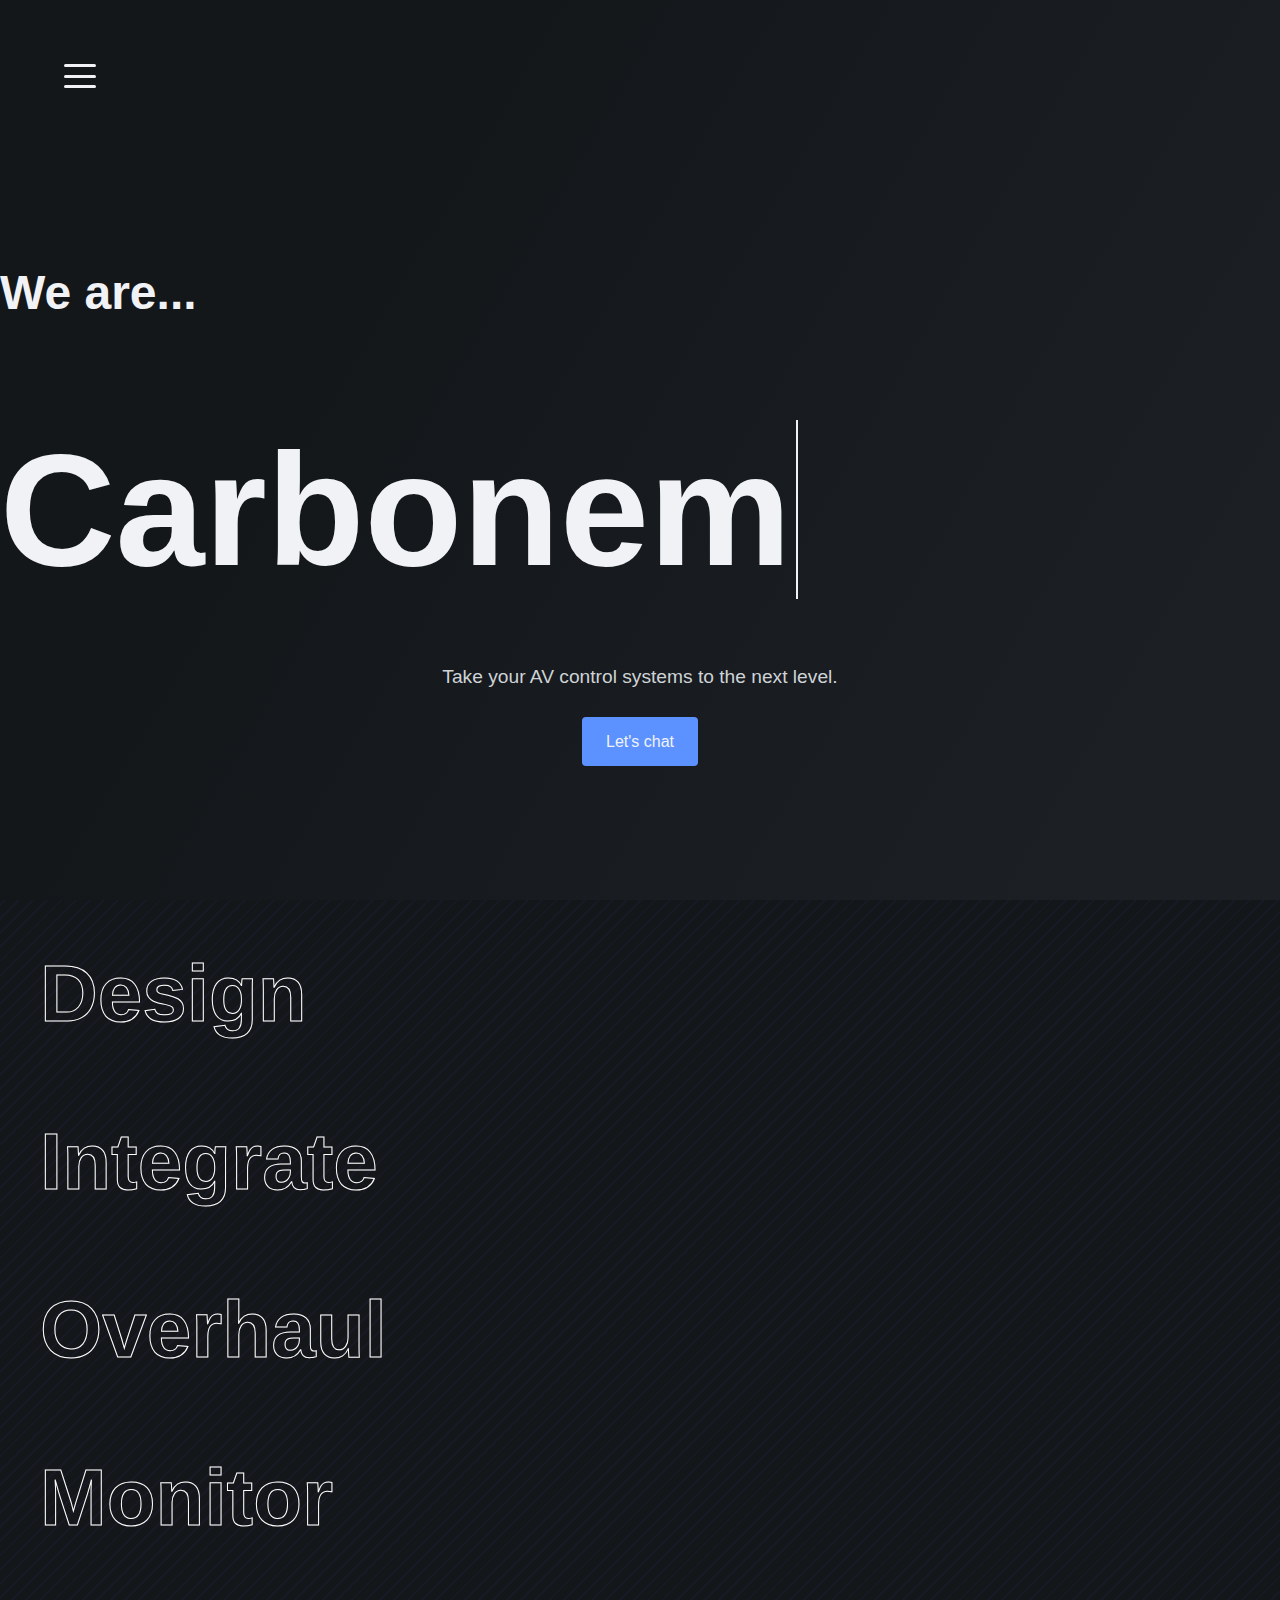
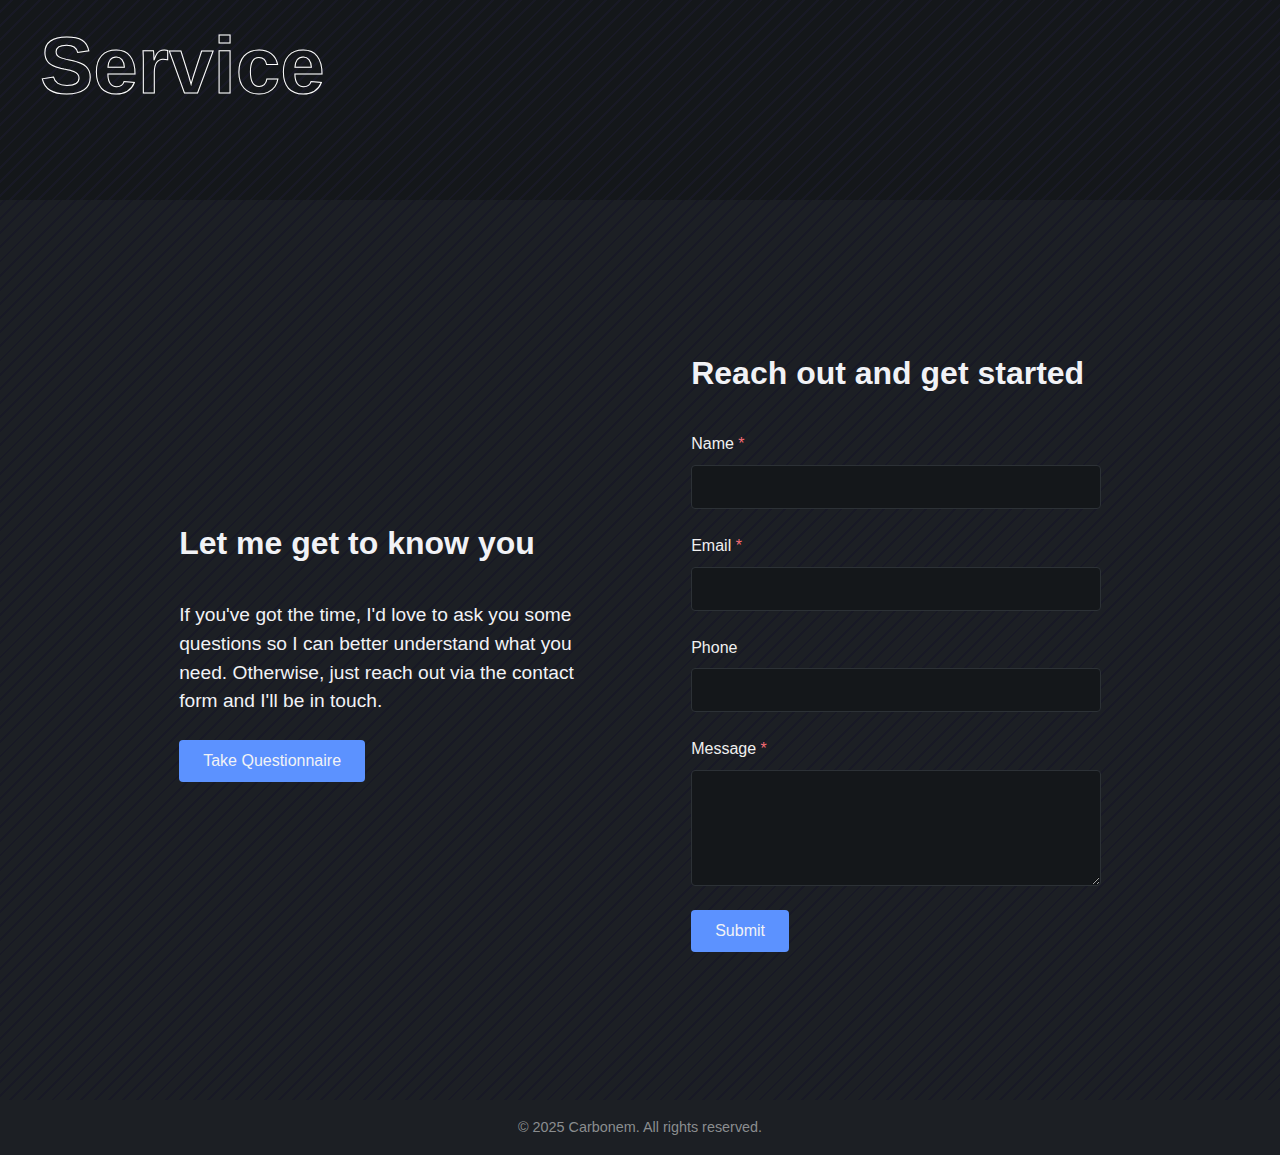
<file: index.html>
<!DOCTYPE html>
<html lang="en">
<head>
  <meta charset="UTF-8" />
  <meta name="description" content="Carbonem AV Installation – Professional Q-SYS and AV solutions." />
  <meta name="keywords" content="AV, Q-SYS, Installation, Audio, Video, Integration, Solutions" />
  <meta name="author" content="Carbonem" />
  <meta name="viewport" content="width=device-width, initial-scale=1.0"/>
  <title>Carbonem</title>
  <link rel="stylesheet" href="style.css">
</head>
<body>
    <!-- HAMBURGER / MENU ICON -->
    <div class="hamburger" id="hamburgerBtn">
        <span></span>
        <span></span>
        <span></span>
  </div>
  <div class="menu-overlay" id="menuOverlay">
    <ul>
      <!-- Each link uses the pseudo-element technique for outline→fill hover. -->
      <li><a href="index.html" class="hover-outline" data-text="Home">Home</a></li>
      <li><a href="portfolio.html" class="hover-outline" data-text="Portfolio">Portfolio</a></li>
      <li><a href="shop.html" class="hover-outline" data-text="Shop">Shop</a></li>
      <li><a href="contact.html" class="hover-outline" data-text="Contact">Contact</a></li>
    </ul>
  </div>

<!-- HERO SECTION -->
<section id="hero" class="page-section">
    <!-- Background Video -->

    <div class="section-content">
      <!-- Use a separate <span> to contain the rotating words -->
        <h1>
            <span class ="smalltext">We are...<br></span>
            <span id="typedTarget"></span>
        </h1>
      <p class="tagline">Take your AV control systems to the next level.</p>
      <a class="cta-button" href="#contact">Let's chat</a>
    </div>
  </section>
  

  <!-- SERVICES SECTION -->
  <section id="services" class="page-section">
    <div class="services-wrapper">
        <!-- Left column: clickable headings -->
        <div class="services-left">
          <!-- Each service heading = .service-item with data-body attribute -->
          <div class="service-item" data-service-body="We can design entire AV systems from the ground up. We'll cover everything from acoustic modelling for optimum speaker placement, to intelligent lighting systems, TV and vision control, automation, user control interfaces, and much more. We'll handle everything required to run it from the cabling to the network infrastructure.">
            <h3 data-text="Design">Design</h3>
          </div>
          <div class="service-item" data-service-body="Have existing systems but lacking the finesse of an expertly crafted control interface? We can work with your existing equipment and bring your control capabilities to a whole new level.">
            <h3 data-text="Integrate">Integrate</h3>
          </div>
          <div class="service-item" data-service-body="Looking to upgrade anything and everything AV? We'll work with you to overhaul any and all aspects of your systems, using the latest technology to ensure you're operating in the next generation.">
            <h3 data-text="Overhaul">Overhaul</h3>
          </div>
          <div class="service-item" data-service-body="We can remotely monitor any system we install, ensuring we're in the know before you in the event of any issues. We can work with your technicians and ensure they're supported in every way.">
            <h3 data-text="Monitor">Monitor</h3>
          </div>
          <div class="service-item" data-service-body="Needing regular maintenance on your Carbonem installation? Our expert technicians can service and maintain all of your AV equipment, keeping it spick-and-span for flawless operation.">
            <h3 data-text="Service">Service</h3>
          </div>
        </div>
  
        <!-- Right column: typed text container + custom cursor element -->
        <div class="services-right">
          <!-- We add the "pre-spaced" container so first line starts in final position. 
               We do it by adding a top padding or blank lines. -->
          <div id="servicesTextContainer">
            <!-- The typed text will go here: -->
            <span id="servicesTyped"></span>
            <!-- The custom cursor absolutely positioned inside: -->
            <span id="servicesCursor"></span>
          </div>
        </div>
      </div>
  </section>

<!-- CONTACT SECTION -->
<section id="contact" class="page-section">
    <!-- First Column -->
    <div class="section-content questionnaire-column">
      <h2>Let me get to know you</h2>
      <p>
        If you've got the time, I'd love to ask you some questions so I can better
        understand what you need. Otherwise, just reach out via the contact form
        and I'll be in touch.
      </p>
      <button id="questionnaireBtn">Take Questionnaire</button>
    </div>
  
    <!-- Second Column -->
    <div class="section-content form-column">
      <h2>Reach out and get started</h2>
      <form id="contact-form" method="POST" action="/contact">
        <div class="form-field">
          <label for="name">Name <span>*</span></label>
          <input type="text" id="name" name="name" required />
        </div>
        <div class="form-field">
          <label for="email">Email <span>*</span></label>
          <input type="email" id="email" name="email" required />
        </div>
        <div class="form-field">
          <label for="phone">Phone</label>
          <input type="tel" id="phone" name="phone" />
        </div>
        <div class="form-field">
          <label for="message">Message <span>*</span></label>
          <textarea id="message" name="message" rows="5" required></textarea>
        </div>
        <button type="submit">Submit</button>
      </form>
    </div>
  </section>
  
  <!-- Overlay for Questionnaire -->
  <div id="questionnaireOverlay" class="overlay">
    <div class="overlay-content">
      <button class="close-btn" id="closeOverlay">&times;</button>
      <form id="questionnaireForm">
        <!-- Page 1: Basic Info -->
        <div class="question-page active">
          <h2>Get Started</h2>
          <div class="form-field">
            <label for="qName">Name <span>*</span></label>
            <input type="text" id="qName" name="qName" required />
          </div>
          <div class="form-field">
            <label for="qEmail">Email <span>*</span></label>
            <input type="email" id="qEmail" name="qEmail" required />
          </div>
          <div class="form-field">
            <label for="qPhone">Phone</label>
            <input type="text" id="qPhone" name="qPhone"/>
          </div>
          <div class="form-field">
            <label for="qCompany">Company</label>
            <input type="text" id="qCompany" name="qCompany"/>
          </div>
          <button type="button" class="next-btn">Next</button>
        </div>
  
        <!-- Page 2: Your current situation -->
        <div class="question-page">
          <h2>Your situation</h2>
          <p>What best describes why you're reaching out today?</p>
        <!-- Radio Group -->
        <div class="radio-group">
            <label class="radio-field">
              <input type="radio" name="solutionType" value="I'm starting my system or control capabilities from scratch." required>
              I'm starting my system or control capabilities from scratch.
            </label>
            <label class="radio-field">
              <input type="radio" name="solutionType" value="I'm looking to integrate my existing systems into the latest technology.">
              I'm looking to integrate my existing systems into the latest technology.
            </label>
            <label class="radio-field">
              <input type="radio" name="solutionType" value="My systems need a major overhaul.">
              My systems need a major overhaul.
            </label>
            <label class="radio-field">
              <input type="radio" name="solutionType" value="I need someone to take care of servicing my equipment.">
              I need someone to take care of servicing my equipment.
            </label>
            <label class="radio-field">
                <input type="radio" name="solutionType" value="Other">
              </label>
          </div>
          <button type="button" class="prev-btn">Back</button>
          <button type="button" class="next-btn">Next</button>
        </div>
  
        <!-- Page 3: Placeholder Questions -->
        <div class="question-page">
          <h2>Placeholder Questions (2)</h2>
          <p>What kind of outcome are you hoping for?</p>
          <textarea rows="4"></textarea>
          <button type="button" class="prev-btn">Back</button>
          <button type="button" class="next-btn">Next</button>
        </div>
  
        <!-- Page 4: Final Step -->
        <div class="question-page">
          <h2>Anything else?</h2>
          <p>Feel free to add any additional comments or questions below:</p>
          <textarea rows="4"></textarea>
          <button type="button" class="prev-btn">Back</button>
          <button type="submit" class="submit-questionnaire-btn">Submit</button>
        </div>
      </form>
    </div>
  </div>
  
  <script>
    // Elements
    const questionnaireBtn = document.getElementById("questionnaireBtn");
    const questionnaireOverlay = document.getElementById("questionnaireOverlay");
    const closeOverlay = document.getElementById("closeOverlay");
    const questionPages = document.querySelectorAll(".question-page");
    const nextButtons = document.querySelectorAll(".next-btn");
    const prevButtons = document.querySelectorAll(".prev-btn");
  
    // Open overlay
    questionnaireBtn.addEventListener("click", () => {
      questionnaireOverlay.style.display = "flex";
    });
  
    // Close overlay
    closeOverlay.addEventListener("click", () => {
      questionnaireOverlay.style.display = "none";
    });
  
    // Basic pagination for questionnaire pages
    let currentPage = 0;
    showPage(currentPage);
  
    nextButtons.forEach((btn) => {
      btn.addEventListener("click", () => {
        if (currentPage < questionPages.length - 1) {
          currentPage++;
          showPage(currentPage);
        }
      });
    });
  
    prevButtons.forEach((btn) => {
      btn.addEventListener("click", () => {
        if (currentPage > 0) {
          currentPage--;
          showPage(currentPage);
        }
      });
    });
  
    function showPage(index) {
      questionPages.forEach((page, i) => {
        page.classList.remove("active");
        if (i === index) {
          page.classList.add("active");
        }
      });
    }
  </script>
  
  

  <!-- FOOTER -->
  <footer>
    <p>© 2025 Carbonem. All rights reserved.</p>
  </footer>

  <script src="script.js"></script>
</body>
</html>
</file>
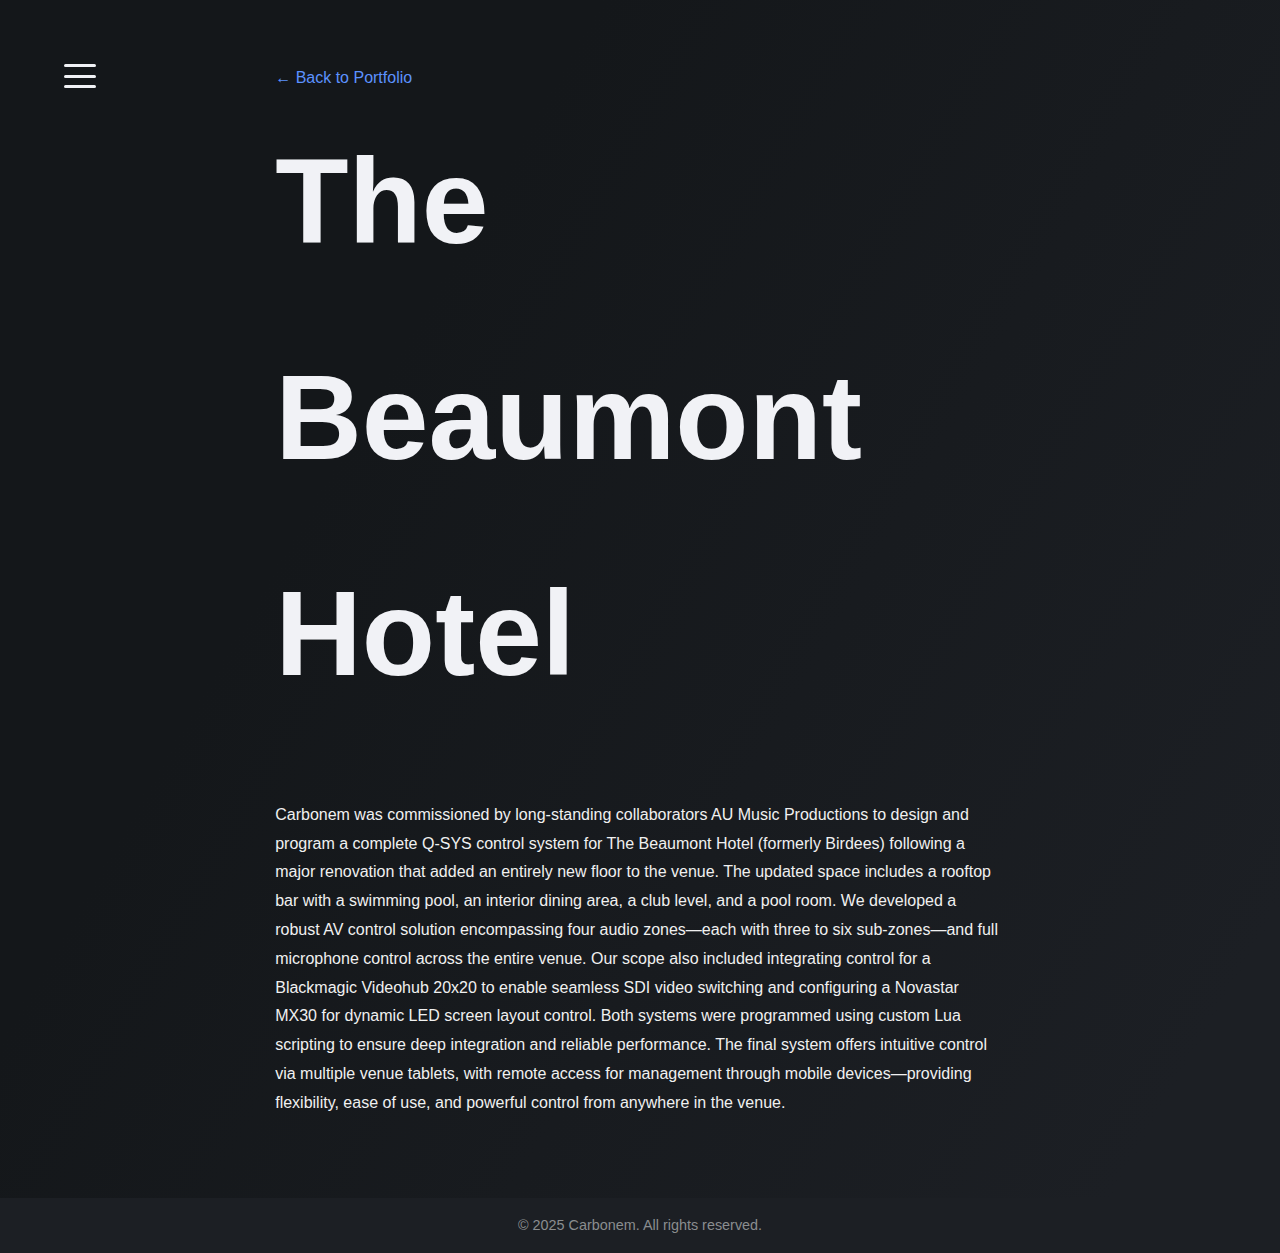
<file: beaumont-hotel.html>
<!DOCTYPE html>
<html lang="en">
<head>
  <meta charset="UTF-8" />
  <meta name="description" content="Carbonem AV Installation – Portfolio" />
  <meta name="keywords" content="AV, Q-SYS, Installation, Portfolio, Projects" />
  <meta name="author" content="Carbonem" />
  <meta name="viewport" content="width=device-width, initial-scale=1.0"/>
  <title>Portfolio - Carbonem</title>
  <link rel="stylesheet" href="style.css">
</head>
<body class="article-page">
  <!-- HAMBURGER MENU -->
  <div class="hamburger" id="hamburgerBtn">
      <span></span>
      <span></span>
      <span></span>
  </div>
  <div class="menu-overlay" id="menuOverlay">
    <ul>
      <li><a href="index.html" class="hover-outline" data-text="Home">Home</a></li>
      <li><a href="portfolio.html" class="hover-outline active" data-text="Portfolio">Portfolio</a></li>
      <li><a href="shop.html" class="hover-outline" data-text="Shop">Shop</a></li>
      <li><a href="contact.html" class="hover-outline" data-text="Contact">Contact</a></li>
    </ul>
  </div>


  <!-- Article Title-->
    <!-- Back Button to Portfolio -->
 
  <section id="article" class="article-section">
    <div class="article-content">
        <div class="back-button-container">
            <a href="portfolio.html#portfolio" class="back-button">← Back to Portfolio</a>
        </div>  
        <h1>The Beaumont Hotel</h1>
        <p>Carbonem was commissioned by long-standing collaborators AU Music Productions to design and program a complete Q-SYS control system for The Beaumont Hotel (formerly Birdees) following a major renovation that added an entirely new floor to the venue.

          The updated space includes a rooftop bar with a swimming pool, an interior dining area, a club level, and a pool room. We developed a robust AV control solution encompassing four audio zones—each with three to six sub-zones—and full microphone control across the entire venue.
          
          Our scope also included integrating control for a Blackmagic Videohub 20x20 to enable seamless SDI video switching and configuring a Novastar MX30 for dynamic LED screen layout control. Both systems were programmed using custom Lua scripting to ensure deep integration and reliable performance.
          
          The final system offers intuitive control via multiple venue tablets, with remote access for management through mobile devices—providing flexibility, ease of use, and powerful control from anywhere in the venue.
        </p>
    </div>
  </section>

  <!-- FOOTER -->
  <footer>
    <p>© 2025 Carbonem. All rights reserved.</p>
  </footer>

  <script src="script.js"></script>
</body>
</html>
</file>
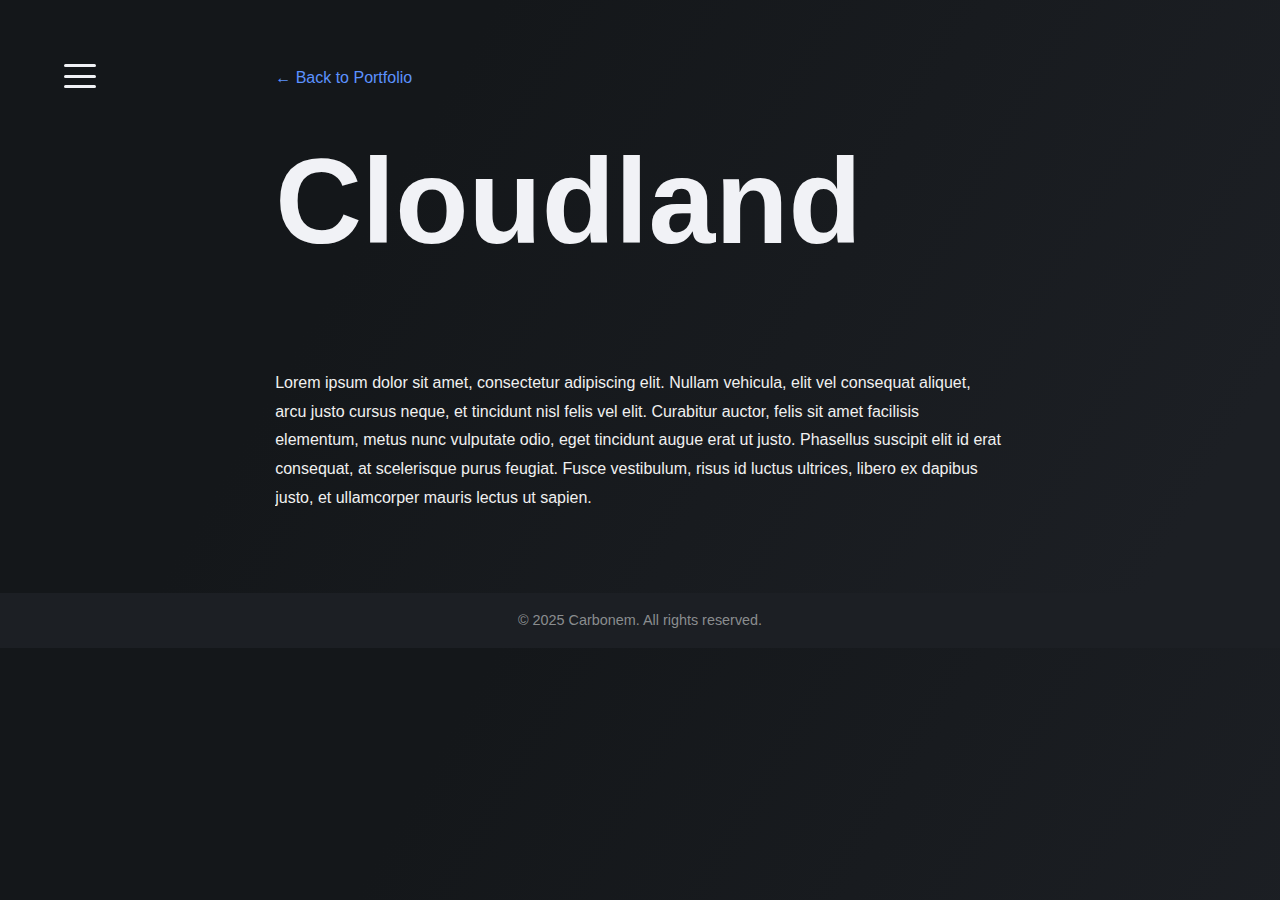
<file: cloudland.html>
<!DOCTYPE html>
<html lang="en">
<head>
  <meta charset="UTF-8" />
  <meta name="description" content="Carbonem AV Installation – Portfolio" />
  <meta name="keywords" content="AV, Q-SYS, Installation, Portfolio, Projects" />
  <meta name="author" content="Carbonem" />
  <meta name="viewport" content="width=device-width, initial-scale=1.0"/>
  <title>Portfolio - Carbonem</title>
  <link rel="stylesheet" href="style.css">
</head>
<body class="article-page">
  <!-- HAMBURGER MENU -->
  <div class="hamburger" id="hamburgerBtn">
      <span></span>
      <span></span>
      <span></span>
  </div>
  <div class="menu-overlay" id="menuOverlay">
    <ul>
      <li><a href="index.html" class="hover-outline" data-text="Home">Home</a></li>
      <li><a href="portfolio.html" class="hover-outline active" data-text="Portfolio">Portfolio</a></li>
      <li><a href="shop.html" class="hover-outline" data-text="Shop">Shop</a></li>
      <li><a href="contact.html" class="hover-outline" data-text="Contact">Contact</a></li>
    </ul>
  </div>


  <!-- Article Title-->
    <!-- Back Button to Portfolio -->
 
  <section id="article" class="article-section">
    <div class="article-content">
        <div class="back-button-container">
            <a href="portfolio.html#portfolio" class="back-button">← Back to Portfolio</a>
        </div>  
        <h1>Cloudland</h1>
        <p>Lorem ipsum dolor sit amet, consectetur adipiscing elit. Nullam vehicula, elit vel consequat aliquet, arcu justo cursus neque, et tincidunt nisl felis vel elit. Curabitur auctor, felis sit amet facilisis elementum, metus nunc vulputate odio, eget tincidunt augue erat ut justo. Phasellus suscipit elit id erat consequat, at scelerisque purus feugiat. Fusce vestibulum, risus id luctus ultrices, libero ex dapibus justo, et ullamcorper mauris lectus ut sapien.</p>
    </div>
  </section>

  <!-- FOOTER -->
  <footer>
    <p>© 2025 Carbonem. All rights reserved.</p>
  </footer>

  <script src="script.js"></script>
</body>
</html>
</file>
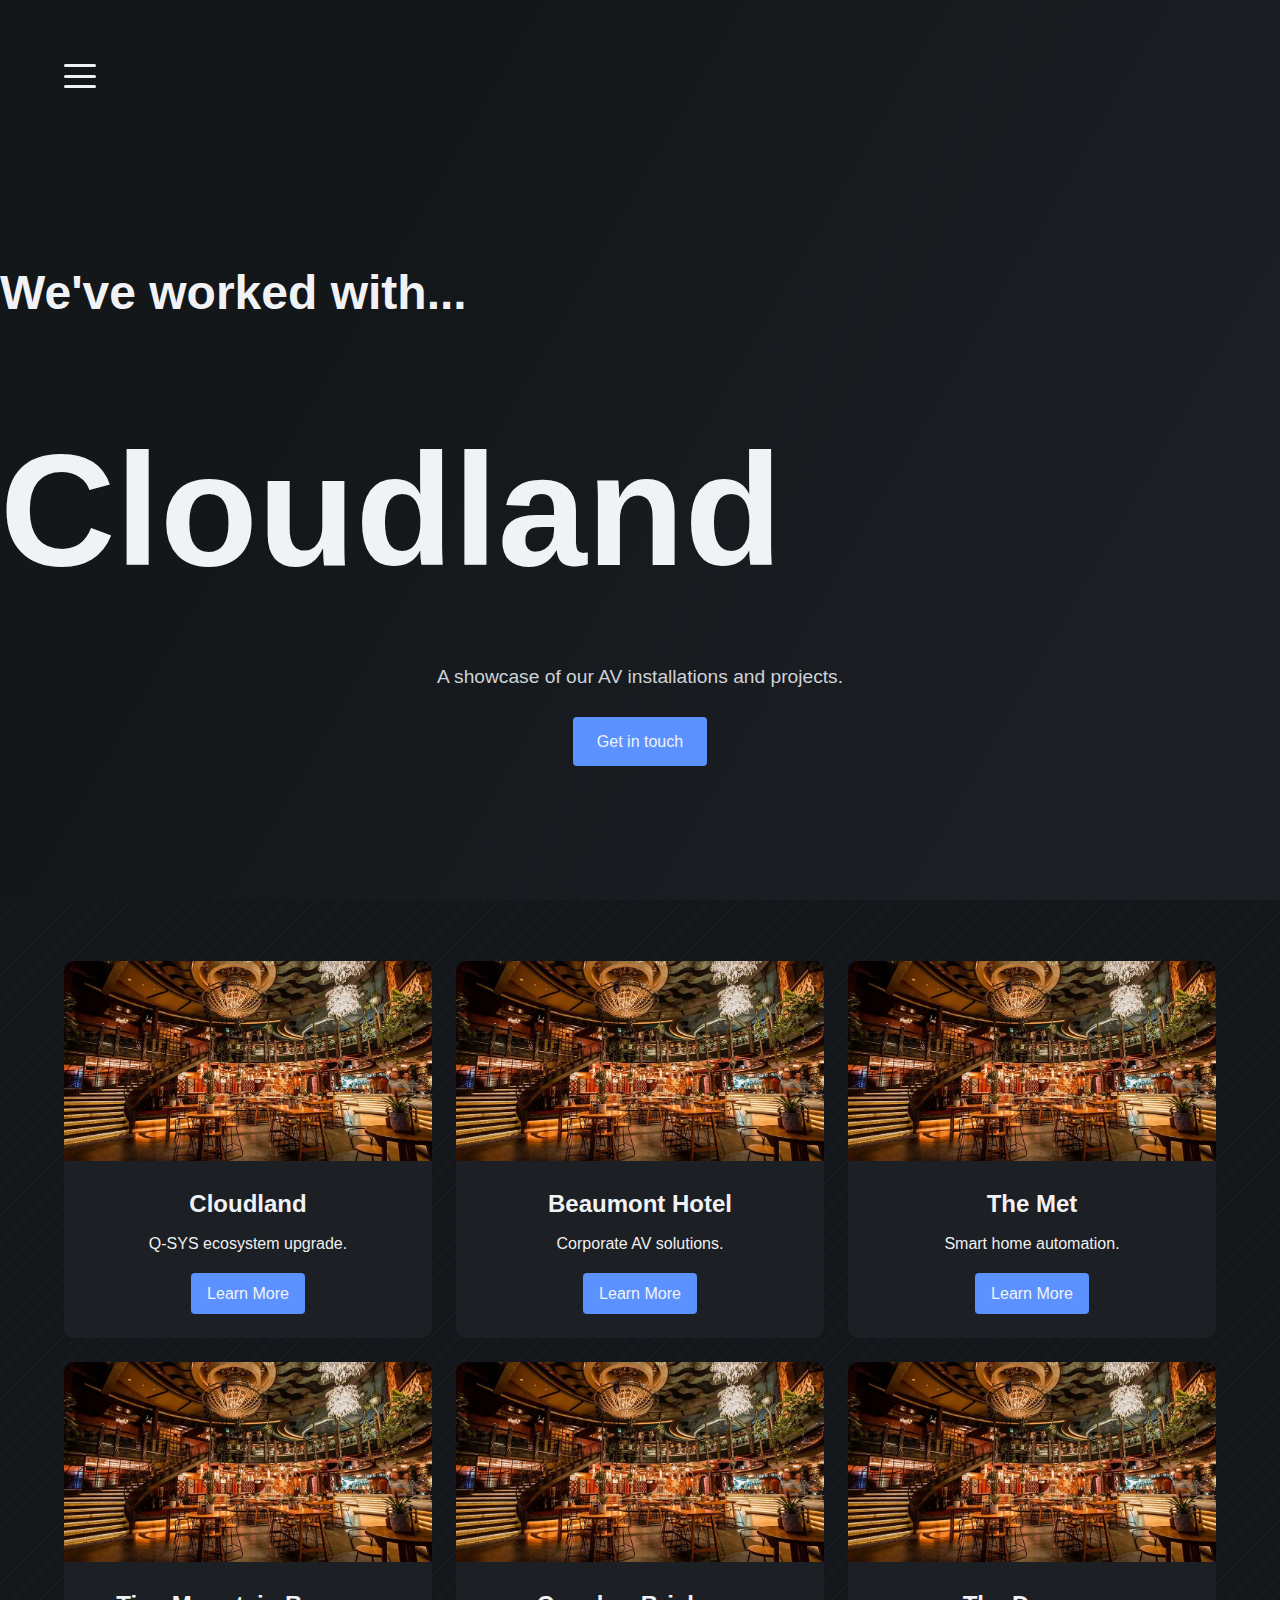
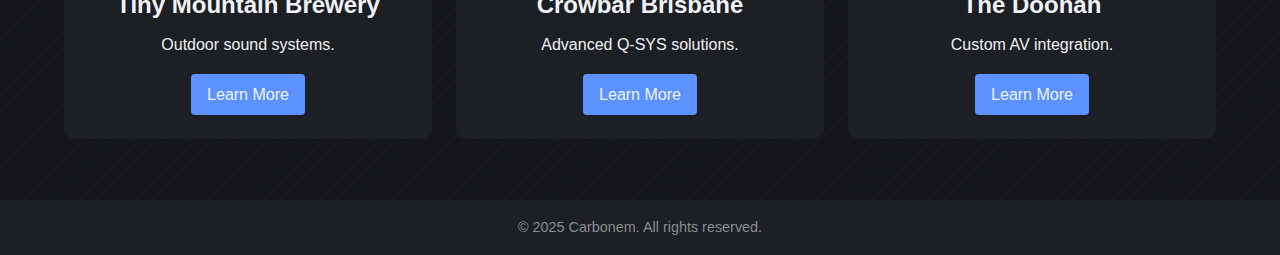
<file: portfolio.html>
<!DOCTYPE html>
<html lang="en">
<head>
  <meta charset="UTF-8" />
  <meta name="description" content="Carbonem AV Installation – Portfolio" />
  <meta name="keywords" content="AV, Q-SYS, Installation, Portfolio, Projects" />
  <meta name="author" content="Carbonem" />
  <meta name="viewport" content="width=device-width, initial-scale=1.0"/>
  <title>Portfolio - Carbonem</title>
  <link rel="stylesheet" href="style.css">
</head>
<body>

  <!-- HAMBURGER MENU -->
  <div class="hamburger" id="hamburgerBtn">
      <span></span>
      <span></span>
      <span></span>
  </div>
  <div class="menu-overlay" id="menuOverlay">
    <ul>
      <li><a href="index.html" class="hover-outline" data-text="Home">Home</a></li>
      <li><a href="portfolio.html" class="hover-outline active" data-text="Portfolio">Portfolio</a></li>
      <li><a href="shop.html" class="hover-outline" data-text="Shop">Shop</a></li>
      <li><a href="contact.html" class="hover-outline" data-text="Contact">Contact</a></li>
    </ul>
  </div>

  <!-- HERO SECTION (Portfolio) -->
  <section id="hero" class="page-section">
    <div class="section-content">
        <h1>
            <span class="smalltext">We've worked with...<br></span>
            <span id="typedTargetPortfolio"></span>
        </h1>
        <p class="tagline">A showcase of our AV installations and projects.</p>
        <a class="cta-button" href="#contact">Get in touch</a>
    </div>
  </section>


  <!-- PORTFOLIO SECTION -->
  <section id="portfolio" class="page-section">
    <div class="portfolio-container">
      <button class="scroll-btn left-btn" id="scrollLeft">&#10094;</button>
      
      <div class="portfolio-wrapper" id="portfolioWrapper">
        <!-- Portfolio Items Will Be Loaded Here Dynamically -->
      </div>

      <button class="scroll-btn right-btn" id="scrollRight">&#10095;</button>
    </div>
  </section>

  <!-- FOOTER -->
  <footer>
    <p>© 2025 Carbonem. All rights reserved.</p>
  </footer>
  <script src="script.js"></script>
</body>
</html>
</file>
<file: style.css>
/* ===============================
   1. GLOBAL STYLES & RESETS
   =============================== */

/* Basic “reset” */
html, body, div, span, applet, object, iframe,
h1, h2, h3, h4, h5, h6, p, blockquote, pre,
a, abbr, acronym, address, big, cite, code,
del, dfn, em, img, ins, kbd, q, s, samp,
small, strike, strong, sub, sup, tt, var,
b, u, i, center,
dl, dt, dd, ol, ul, li,
fieldset, form, label, legend,
caption, article, aside, details, figcaption,
figure, footer, header, hgroup, main, nav, section {
  margin: 0;
  padding: 0;
  border: 0;
  box-sizing: border-box;
  font-size: 100%;
  vertical-align: baseline;
  overflow: hidden;
}

::-webkit-scrollbar {
  display: none;  /* For Chrome, Safari, etc. */
}

/* Base font styles */
body {
  font-family: "Segoe UI", Tahoma, Geneva, Verdana, sans-serif;
  font-size: 16px;
  line-height: 1.6;
  color: #f0f0f0;      /* light text */
  background-color: #5C92FF; 
  margin: 0;
  padding: 0;
  /* If you truly want no normal scroll, keep overflow: hidden;
     Otherwise remove this if you want to allow normal scrolling. */
  /* overflow: hidden; */
}

/* Basic link hover style (for your site’s normal links) */
a {
  color: #5C92FF;
  text-decoration: none;
}
a:hover {
  text-decoration: underline;
}

/* Headings consistency */
h1, h2, h3, h4, h5, h6 {
  margin-bottom: 0.5em;
  font-weight: 600;
  color: #F1F2F6;
}

/* Paragraph default */
p {
  margin-bottom: 1em;
  color: #f0f0f0;
}

/* Container utility example */
.container {
  width: 90%;
  max-width: 1200px;
  margin: 0 auto;
}

/* ===============================
   2. PAGE SECTIONS 
   =============================== */
   @keyframes diagonalLines {
    0% {
      background-position: 100% 100%;
    }
    100% {
      background-position: 0% 0%;
    }
  }
  
  .page-section {
    min-height: 100vh;
    overflow: hidden; /* If you want to hide normal scrollbars or content overflow */
    position: center;
/*    padding-left: 20rem;
    padding-top: 2rem;
  
    /*
      repeating-linear-gradient at -45deg:
        - "#181925 0px, #181925 2px" => 2px thick #181925 stripe
        - "transparent 2px, transparent 10px" => 8px gap
      This yields a 10px total repeat cycle with a 2px #181925 line,    
      repeated diagonally across the element.
  
      If you want white lines, use "white" instead of "#181925".
    */
    background: repeating-linear-gradient(
      -45deg,
      #181925 0px,
      #181925 2px,
      transparent 2px,
      transparent 10px
    );
  
    /*
      Larger background-size helps the diagonal motion look smooth.
      Use 200%, 300%, etc., as needed to make it obvious. 
    */
    background-size: 300% 300%;
  
    animation: diagonalLines 240s linear infinite;
  }
  
  

.section-content {
  width: 100%;
  height: 100%;
  transition: opacity 0.6s ease;
  align-items: center;
  justify-content: center;
  /* Add any padding/centering as desired */
}

body.menu-open .section-inner {
  opacity: 0;
  pointer-events: none; /* optional: prevent clicks on hidden content */
}

/* Zoom-out / Zoom-in transitions if you’re using them */
.zoom-out {
  transform-origin: centre center;
  transform: scale(0.9);
  transition: transform 0.3s ease;
}
.zoom-in {
  transform-origin: centre center;
  transform: scale(1);
  transition: transform 0.3s ease;
}

/* ===============================
   3. HEADER & NAV (EXAMPLE)
   =============================== */
header {
  display: flex;
  align-items: center;
  justify-content: space-between;
  background: #1C1F24; 
  padding: 0.75rem 1rem;
}
.logo img {
  max-width: 120px;
  height: auto;
}
nav ul {
  list-style: none;
  display: flex;
  gap: 1.5rem;
  margin: 0;
}
nav li a {
  color: #5C92FF;
  font-weight: 500;
  transition: color 0.2s ease;
}
nav li a:hover {
  color: #4cc2ff;
}

/* ===============================
   4. HERO SECTION
   =============================== */
   .hero-video {
    position: absolute;
    top: 50%;
    left: 50%;
    /* Make the video fill the container while maintaining aspect ratio */
    min-width: 100%;
    min-height: 100%;
    width: auto;
    height: auto;
    
    /* Move the center of the video to the container’s center */
    transform: translate(-50%, -50%); 
    z-index: 0; /* Make sure it’s behind the content (or set to 0 if needed) */
    object-fit: cover; /* For modern browsers: ensures the video covers the container like background-size: cover */
  }
#hero video {
  z-index: 1;

}
   #hero {
  display: flex;
  flex-direction: column;
  align-items: center;
  justify-content: center;
  text-align: center;
  background: linear-gradient(120deg, #14171A 30%, #1C1F24 90%);
  z-index: 500;

}
#hero h1 {
  display: inline-block;
  min-width: 100rem;
  font-size: 10rem;
  margin-bottom: 1rem;
  color: #F1F2F6;
  text-align: left;
  z-index: 500;
}

#hero .smalltext {
  font-size: 3rem;
  margin-bottom: 0rem;
  z-index: 500;
}

#hero .tagline {
  font-size: 1.2rem;
  color: #ced3d7;
  margin-bottom: 1.5rem;
  z-index: 500;
}
.cta-button {
  display: inline-block;
  background-color: #5C92FF;
  color: #F1F2F6;
  padding: 0.75rem 1.5rem;
  font-size: 1rem;
  border-radius: 4px;
  transition: background-color 0.2s ease;
}
.cta-button:hover {
  background-color: #4cc2ff;
}

/* ===============================
   5. SERVICES, CONTACT, FOOTER
   =============================== */
   @keyframes blink {
    50% { opacity: 0; }
  }
  
  #services {
    display: flex;
    flex-direction: row;
    align-items: center;
    justify-content: space-between;
    min-height: 100vh;
    background-color: #14171A;
  }
  
  .services-wrapper {
    display: flex;              /* side-by-side columns */
    flex-direction: row;        
    width: 100%;
    max-width: 1200px;          /* optional container limit */
    margin: 0 auto;
    gap: 2rem;                  /* spacing between columns */
  }
  
  .services-description {
    flex-grow: 1;
    font-size: 1rem;
    color: white;
    max-width: 60%; /* Prevents expansion beyond a reasonable width */
    height: auto;
    display: flex;
    align-items: center;
    justify-content: center;
    overflow: hidden;
    white-space: normal; /* Allows text wrapping */
    word-wrap: break-word; /* Ensures long words wrap correctly */
  }
  
  .service-left {
    display: flex;
    flex-direction: column;
  }

  .services-left h3 {
    position: relative;
    font-size: 5rem;
    font-weight: bold;
    color: transparent;             /* invisible fill */
    -webkit-text-stroke: 1px white; /* 1px white outline */
    cursor: pointer;
    transition: 0.4s all;           /* optional smoothing */
  }

  .services-left h3::before {
    content: attr(data-text);
    position: absolute;
    color: #F1F2F6;
    overflow: hidden;
    width: 0;              /* Start hidden => 0 width */
    white-space: nowrap;   /* Keep text on one line */
    -webkit-text-stroke: 0;
    transition: width 0.4s ease;
  }

  .services-left h3:hover::before {
    width: 100%;
  }

  .services-left h3.active::before {
    width: 100%;
  }

  .services-right {
    flex: 1;                    /* typed text on the right */
    font-family: 'Segoe UI', Tahoma, Geneva, Verdana, sans-serif;
    text-align: left;
    position: relative;
    padding: 2rem;
    font-size: 2rem;
    white-space: normal;
    word-wrap: break-word;
    overflow-wrap: break-word;
    max-width: 100%; /* Prevents text from overflowing */
  }

  #servicesTextContainer, #servicesTyped {
    text-align: left;   /* same approach */
    white-space: normal; 
    word-wrap: break-word; 
    align-items: center;
    justify-content: center;
  }

  .service-item {
    font-size: 5rem;
    font-weight: bold;
    color: transparent;         /* hidden fill */
    -webkit-text-stroke: 1px white; /* 1px white outline */
    cursor: pointer;
    position: relative;
  }

  #servicesTextContainer {
    position: relative;
    width: 100%;
    min-height: 200px; /* or bigger, to ensure text doesn't shift up */
    padding: 1rem;
    /* This ensures the text doesn't shift lines around. 
       The first line is placed as if we typed from the final location. 
       We'll do an approach with absolutely placed letters. */
  }
  #servicesTyped {
    position: relative;
    display: inline-block;
    overflow-wrap: break-word;
  }
  #servicesCursor {
    position: absolute;
    width: 2px; 
    background-color: #F1F2F6;
    /* blinking effect */
    animation: blinkCursor 1s steps(2, start) infinite;
  }

/* CONTACT SECTION BASE */
#contact {
  background-color: #1C1F24;
  display: flex;
  align-items: center;
  justify-items: center;
  padding-left: 10%;
  padding-right: 10%;  
}

/* Columns */
.questionnaire-column,
.form-column {
  flex: 1;
  padding: 5%;
  /* Adjust as needed */
}

/* Headings */
#contact h2 {
  margin-bottom: 2rem;
  font-size: 2rem;
  color: #F1F2F6;
}

/* Paragraph styling (optional) */
#contact p {
  color: #F1F2F6;
  line-height: 1.5;
  margin-bottom: 1.5rem;
  font-family: 'Segoe UI', Tahoma, Geneva, Verdana, sans-serif;
  font-size: larger;
}

/* Questionnaire Button */
#questionnaireBtn {
  display: inline-block;
  background-color: #5C92FF;
  color: #F1F2F6;
  padding: 0.75rem 1.5rem;
  border: none;
  border-radius: 4px;
  font-size: 1rem;
  cursor: pointer;
  transition: background-color 0.2s ease;
}

#questionnaireBtn:hover {
  background-color: #4cc2ff;
}

/* RADIO GROUP */
.radio-group {
  margin-bottom: 1.5rem; /* Similar spacing to form fields */
  display: flex;
  flex-direction: column; /* or row if you prefer inline radio buttons */
  gap: 0.5rem; /* space between each radio-field */
}

.radio-field {
  color: #f0f0f0; /* or your desired text color */
  font-size: 1rem;
  font-family: 'Segoe UI', Tahoma, Geneva, Verdana, sans-serif;
  cursor: pointer;
  display: flex;
  align-items: center;
}

.radio-field input[type="radio"] {
  margin-right: 0.5rem;
  cursor: pointer;
  accent-color: #5C92FF; /* changes the color of the radio bubble in modern browsers */
}



/* FORM STYLES */
#contact-form {
  max-width: 100%;
  margin: 0 auto; /* Center if needed inside the column */
}

.form-field {
  margin-bottom: 1.5rem;
  display: flex;
  flex-direction: column;
}
.form-field label {
  font-weight: 500;
  margin-bottom: 0.5rem;
  color: #f0f0f0;
}
.form-field label span {
  color: #f46d75; 
}
.form-field input,
.form-field textarea {
  padding: 0.75rem;
  border: 1px solid #2c3136;
  border-radius: 4px;
  background: #14171A;
  color: #F1F2F6;
  font-family: inherit;
  font-size: 1rem;
}
.form-field input:focus,
.form-field textarea:focus {
  outline: none;
  border-color: #5C92FF;
}
#contact-form button[type="submit"] {
  background-color: #5C92FF;
  color: #F1F2F6;
  padding: 0.75rem 1.5rem;
  border: none;
  border-radius: 4px;
  font-size: 1rem;
  cursor: pointer;
  transition: background-color 0.2s ease;
}
#contact-form button[type="submit"]:hover {
  background-color: #4cc2ff;
}

/* OVERLAY STYLES */
.overlay {
  position: fixed; /* So it stays in place */
  top: 0;
  left: 0;
  width: 100%;
  height: 100%;
  background-color: #181925;
  display: none; /* Hidden by default */
  justify-content: center;
  align-items: center;
  z-index: 9999; /* Ensure it's above other elements */
}

.overlay-content {
  background-color: #1C1F24;
  padding: 2rem;
  width: 90%;
  max-width: 600px;
  border-radius: 8px;
  position: relative; /* So close button can be positioned */
}

.close-btn {
  background: none;
  color: #F1F2F6;
  font-size: 1.5rem;
  border: none;
  cursor: pointer;
  position: absolute;
  top: 1rem;
  right: 1rem;
}

.close-btn:hover {
  color: #f46d75;
}

/* QUESTIONNAIRE FORM PAGES */
#questionnaireForm .question-page {
  display: none; /* hide by default */
}
#questionnaireForm .question-page.active {
  display: block; /* show the active page */
}

#questionnaireForm h2 {
  color: #F1F2F6;
  margin-bottom: 1rem;
}

#questionnaireForm p {
  color: #f0f0f0;
  margin-bottom: 1rem;
}

#questionnaireForm .form-field {
  margin-bottom: 1.5rem;
}

#questionnaireForm .next-btn,
#questionnaireForm .prev-btn,
.submit-questionnaire-btn {
  background-color: #5C92FF;
  color: #F1F2F6;
  padding: 0.75rem 1.25rem;
  border: none;
  border-radius: 4px;
  cursor: pointer;
  margin-right: 1rem;
}

#questionnaireForm .next-btn:hover,
#questionnaireForm .prev-btn:hover,
.submit-questionnaire-btn:hover {
  background-color: #4cc2ff;
}

footer {
  background-color: #1C1F24;
  text-align: center;
  padding: 1rem;
  width: 100%;
}
footer p {
  color: #8a8d8f;
  font-size: 0.9rem;
  margin: 0;
}

/* ===============================
   6. RESPONSIVE DESIGN
   =============================== */
@media (max-width: 768px) {
  /* If you had a nav toggling... but here we have hamburger approach instead */
  #hero h1 {
    font-size: 2rem;
  }
  #hero .tagline {
    font-size: 1rem;
  }
  #contact-form {
    width: 100%;
    padding: 0 1rem;
  }
}

/* ===============================
   7. TYPED CURSOR 
   =============================== */
#typedTarget {
  border-right: 2px solid #F1F2F6; 
  padding-right: 5px;
  animation: blinkCursor 0.7s steps(1) infinite;
  min-width: 200px;
}
@keyframes blinkCursor {
  50% { border-color: transparent; }
}

/* ===============================
   8. HAMBURGER MENU & OVERLAY
   =============================== */

/* The hamburger icon - top-left & fixed on scroll */
.hamburger {
  position: fixed;
  top: 4rem;
  left: 4rem;
  z-index: 2000; 
  width: 2rem;
  height: 1.5rem;
  display: flex;
  flex-direction: column;
  justify-content: space-between;
  cursor: pointer;
}
.hamburger span {
  display: block;
  width: 100%;
  height: 3px;
  background: #F1F2F6;
  border-radius: 2px;
  transition: transform 0.3s ease;
}

/* The full screen overlay menu */
.menu-overlay {
  position: fixed;
  top: 0;
  left: 0;
  width: 100vw;
  height: 100vh;
  background: linear-gradient(120deg, #14171A 30%, #1C1F24 90%);
  display: flex;
  align-items: center;
  justify-content: center;
  flex-direction: column;
  transform-origin: bottom bottom;
  transform: scale(1);
  opacity: 0;
  pointer-events: none;
  transition: transform 0.8s ease, opacity 0.8s ease;
  z-index: 1000;
}



.menu-overlay::before {
  content: "";
  position: absolute;
  inset: 0;
  pointer-events: none;
  box-shadow: inset 0 0 80px 40px rgba(0, 0, 0, 0); 
  opacity: 1; 
  transition: opacity 0.8s ease; 
}

.menu-overlay.active {
  transform: scale(1);
  opacity: 1;
  pointer-events: auto;
}

.menu-overlay.active::before {
  opacity: 0;
}

/* Vertical nav list */
.menu-overlay ul {
  list-style: none;
  text-align: center;
}
.menu-overlay li {
  margin: 0rem 0;
  font-size: 5rem;
  opacity: 0;
  transform: translateY(100px);
  transition: opacity 0.4s ease, transform 0.4s ease;
}

.menu-overlay.active li:nth-child(1) {
  transition-delay: 0.1s;
  opacity: 1;
  transform: translateY(0);
}
.menu-overlay.active li:nth-child(2) {
  transition-delay: 0.2s;
  opacity: 1;
  transform: translateY(0);
}
.menu-overlay.active li:nth-child(3) {
  transition-delay: 0.3s;
  opacity: 1;
  transform: translateY(0);
}
.menu-overlay.active li:nth-child(4) {
  transition-delay: 0.4s;
  opacity: 1;
  transform: translateY(0);
}

/* Large link text with outline->fill from left to right */
.hover-outline {
  position: relative;
  display: inline-block;
  font-size: 5rem;
  text-decoration: none;
  color: transparent;       /* outline only at first */
  -webkit-text-stroke: 1px #F1F2F6;
  transition: color 0.4s ease;
}
.hover-outline::before {
  content: attr(data-text);
  position: absolute;
  top: 0; left: 0;
  color: #F1F2F6;
  overflow: hidden;
  width: 0;   /* reveal on hover */
  -webkit-text-stroke: 0;
  white-space: nowrap;
  transition: width 0.4s ease;
}
.hover-outline:hover::before {
  width: 100%;
}

.menu-overlay.active ~ .hamburger span:nth-child(1) {
  transform: translateY(9px) rotate(45deg);
}
.menu-overlay.active ~ .hamburger span:nth-child(2) {
  opacity: 0;
}
.menu-overlay.active ~ .hamburger span:nth-child(3) {
  transform: translateY(-9px) rotate(-45deg);
}

.no-scroll {
  overflow: hidden;
}

/* Portfolio Section */
#portfolio {
  background-color: #14171A;
  align-content: center;
}


.portfolio-container {
  display: flex;
  align-items: center;
  justify-content: center;
  position: center;
  width: 100%;
  overflow: hidden;
}

.portfolio-wrapper {
  display: grid;
  grid-template-columns: repeat(3, 1fr); /* 3 columns */
  grid-template-rows: repeat(2, auto); /* 3 rows */
  gap: 1.5rem;
  width: 90%;
  max-width: 1200px;
  transition: transform 0.4s ease-in-out;
}

.portfolio-item {
  background: #1C1F24;
  border-radius: 10px;
  overflow: hidden;
  text-align: center;
  transition: transform 0.3s ease, box-shadow 0.3s ease;
}

.portfolio-item img {
  width: 100%;
  height: 200px;
  object-fit: cover;
}

.portfolio-content {
  padding: 1rem;
  color: #F1F2F6;
}

.portfolio-content h2 {
  font-size: 1.5rem;
  margin-bottom: 0.5rem;
}

.portfolio-content p {
  font-size: 1rem;
  color: #f0f0f0;
}

.btn {
  display: inline-block;
  padding: 0.5rem 1rem;
  font-size: 1rem;
  border-radius: 4px;
  text-decoration: none;
  background-color: #5C92FF;
  color: #F1F2F6;
  border: none;
  transition: background-color 0.2s ease, transform 0.1s ease;
}

.btn:hover {
  background-color: #4cc2ff;
  transform: scale(1.05);
}

/* Scroll Buttons */
.scroll-btn {
  position: relative;
  top: 50%;
  transform: translateY(-50%);
  background-color: rgba(92, 146, 255, 0.8);
  color: white;
  border: none;
  padding: 10px 15px;
  font-size: 2rem;
  cursor: pointer;
  transition: background 0.3s;
  border-radius: 50%;
}

.scroll-btn:hover {
  background-color: rgba(76, 194, 255, 0.8);
}

.left-btn {
  left: -5%;
}

.right-btn {
  right: -5%;
}

/* ===============================
   ARTICLE PAGES
   =============================== */

#article {
  margin: 0 auto;
  padding: 4rem 2rem;
  color: #F1F2F6;
  line-height: 1.8;
  border-radius: 8px;
  align-items: center;
  justify-items: center;
}

.article-page {
  background: linear-gradient(120deg, #14171A 30%, #1C1F24 90%);
}

#article body {
  overflow: auto;
}

#article h1 {
  font-size: 7.5em;

}

#article h2, #article h3 {
  color: #5C92FF; /* Highlighted headings */
  margin-bottom: 1rem;
  font-size: 5em;
}

#article paragraph {
  font-size: 10px;
}

.article-section {
  justify-content: center;
}

.article-content {
  justify-content: center;
  max-width: 60%;
}

/* Shop Page Container */
#shop {
  padding: 2rem;
  margin: 0 auto;
  background: linear-gradient(120deg, #14171A 30%, #1C1F24 90%);
}

/* Shop Header */
.shop-header {
  text-align: center;
  margin-bottom: 2rem;
}

.shop-header h1 {
  font-size: 3rem;
  color: #ffffff;
}

.category-filter {
  position: sticky; /* Allows it to stay visible when scrolling */
  top: 0; /* Sticks to the top of the viewport */
  padding: 1rem 0;
  display: flex;
  justify-content: center;
  gap: 1rem;
  z-index: 1000; /* Keeps it above content */
}


.category-filter button {
  padding: 0.5rem 1rem;
  border: none;
  background-color: white;
  color: black;
  cursor: pointer;
  border-radius: 5px;
  transition: background 0.3s;
  font-size: 2rem;
}

.category-filter button:hover,
.category-filter button.active {
  background-color: #5C92FF;
}

/* Shop Container */
.shop-container {
  display: grid;
  grid-template-columns: 1fr 3fr;
  gap: 2rem;
  overflow-y: auto; /* Enables scrolling */
  max-height: calc(100vh - 100px); /* Adjusts to prevent content cut-off */
  padding: 1rem;
}

/* Filter Sidebar */
.filter-sidebar {
  background: white;
  padding: 1rem;
  border-radius: 8px;
  box-shadow: 0 0 10px rgba(0, 0, 0, 0.1);
}

.filter-sidebar h3 {
  margin-bottom: 1rem;
  color: black;
  font-weight: bold;
}

.filter-group {
  margin-bottom: 1rem;
}

.filter-group label {
  display: block;
  margin-bottom: 0.5rem;
  color: black;
}

.filter-group input,
.filter-group select {
  width: 100%;
  padding: 0.5rem;
  border: 1px solid #ccc;
  border-radius: 5px;
}

/* Product Grid */
.product-grid {
  display: grid;
  grid-template-columns: repeat(2, 1fr);
  gap: 1rem;
  padding: 1rem;
  overflow-y: auto;
}

.product-item {
  background: white;
  padding: 1rem;
  border-radius: 8px;
  box-shadow: 0 0 10px rgba(0, 0, 0, 0.1);
  text-align: center;
}

.product-item img {
  max-width: 100%;
  border-radius: 5px;
}

.product-item h3 {
  margin: 1rem 0;
  font-size: 1.2rem;
  color: black;
}

.product-item p {
  color: black;
}

.product-item button {
  padding: 0.5rem 1rem;
  border: none;
  background-color: #28a745;
  color: white;
  cursor: pointer;
  border-radius: 5px;
  transition: background 0.3s;
}

.product-item button:hover {
  background-color: #218838;
}

/* Responsive */
@media (max-width: 768px) {
  .shop-container {
    grid-template-columns: 1fr;
  }

  .product-grid {
    grid-template-columns: 1fr;
  }
}

.shop-body { /* Change to a class */
  margin: 0;
  padding: 0;
  border: 0;
  box-sizing: border-box;
  font-size: 100%;
  vertical-align: baseline;
  overflow-y: auto; /* Allows scrolling */
  height: 100vh; /* Ensure it fills the screen */
  overflow: hidden; /* Prevents extra scrolling */
  display: flex;
  flex-direction: column;
  height: 100vh;
}

.shop-container {
  overflow-y: auto; /* Enables vertical scrolling if needed */
  max-height: calc(100vh - 100px); /* Adjust height to allow scrolling */
}
</file>
